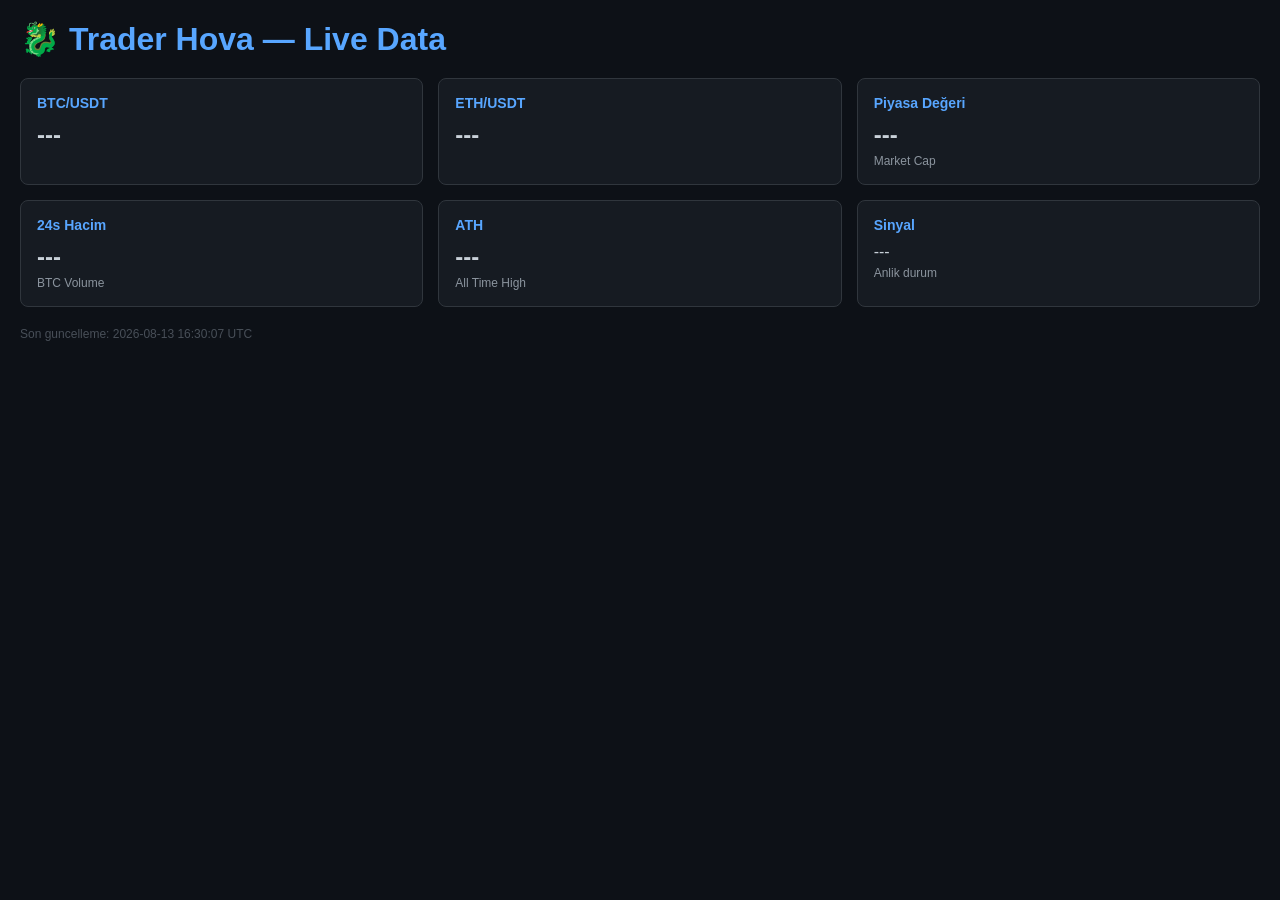
<file: live.html>
<!DOCTYPE html>
<html>
<head><meta charset="UTF-8"><title>Trader Hova - Live</title>
<style>
*{margin:0;padding:0;box-sizing:border-box}
body{background:#0d1117;color:#c9d1d9;font-family:'Segoe UI',sans-serif;padding:20px}
h1{color:#58a6ff;margin-bottom:20px}
.grid{display:grid;grid-template-columns:repeat(auto-fit,minmax(300px,1fr));gap:15px}
.card{background:#161b22;border:1px solid #30363d;border-radius:8px;padding:16px}
.card h3{color:#58a6ff;font-size:14px;margin-bottom:10px}
.val{font-size:24px;font-weight:bold}
.green{color:#3fb950}
.red{color:#f85149}
.neutral{color:#8b949e}
.small{font-size:12px;color:#8b949e;margin-top:5px}
.signal{display:inline-block;padding:4px 12px;border-radius:12px;font-size:14px;font-weight:bold}
</style>
</head>
<body>
<h1>🐉 Trader Hova — Live Data</h1>
<div class="grid" id="data">
  <div class="card"><h3>BTC/USDT</h3><div class="val" id="btcPrice">---</div><div class="small" id="btcChange"></div></div>
  <div class="card"><h3>ETH/USDT</h3><div class="val" id="ethPrice">---</div><div class="small" id="ethChange"></div></div>
  <div class="card"><h3>Piyasa Değeri</h3><div class="val" id="mcap">---</div><div class="small">Market Cap</div></div>
  <div class="card"><h3>24s Hacim</h3><div class="val" id="volume">---</div><div class="small">BTC Volume</div></div>
  <div class="card"><h3>ATH</h3><div class="val" id="ath">---</div><div class="small">All Time High</div></div>
  <div class="card"><h3>Sinyal</h3><div id="signal">---</div><div class="small">Anlik durum</div></div>
</div>
<div class="small" style="margin-top:20px;color:#484f58" id="updated">Son guncelleme: --</div>

<script>
async function loadData() {
  const res = await fetch('data/live_status.json');
  const d = await res.json();
  
  if(d.prices) {
    document.getElementById('btcPrice').textContent = '$' + Number(d.prices.btc).toLocaleString();
    document.getElementById('btcPrice').className = 'val ' + (d.prices.btc_change >= 0 ? 'green' : 'red');
    document.getElementById('btcChange').textContent = (d.prices.btc_change >= 0 ? '+' : '') + d.prices.btc_change.toFixed(2) + '% (24h)';
    
    document.getElementById('ethPrice').textContent = '$' + Number(d.prices.eth).toLocaleString();
    document.getElementById('ethPrice').className = 'val ' + (d.prices.eth_change >= 0 ? 'green' : 'red');
    document.getElementById('ethChange').textContent = (d.prices.eth_change >= 0 ? '+' : '') + d.prices.eth_change.toFixed(2) + '% (24h)';
  }
  
  if(d.ticker) {
    const mc = d.ticker.market_cap;
    document.getElementById('mcap').textContent = '$' + (mc/1e9).toFixed(2) + 'B';
    document.getElementById('volume').textContent = (d.ticker.volume_24h/1e9).toFixed(2) + 'B USD';
    document.getElementById('ath').textContent = '$' + Number(d.ticker.ath).toLocaleString();
  }
  
  if(d.signal) {
    const el = document.getElementById('signal');
    el.innerHTML = '<span class="signal ' + d.signal + '">' + d.signal.toUpperCase() + '</span>';
  }
  
  document.getElementById('updated').textContent = 'Son guncelleme: ' + (d.updated || '--');
}
loadData();
setInterval(loadData, 30000);
</script>
</body>
</html>
</file>
